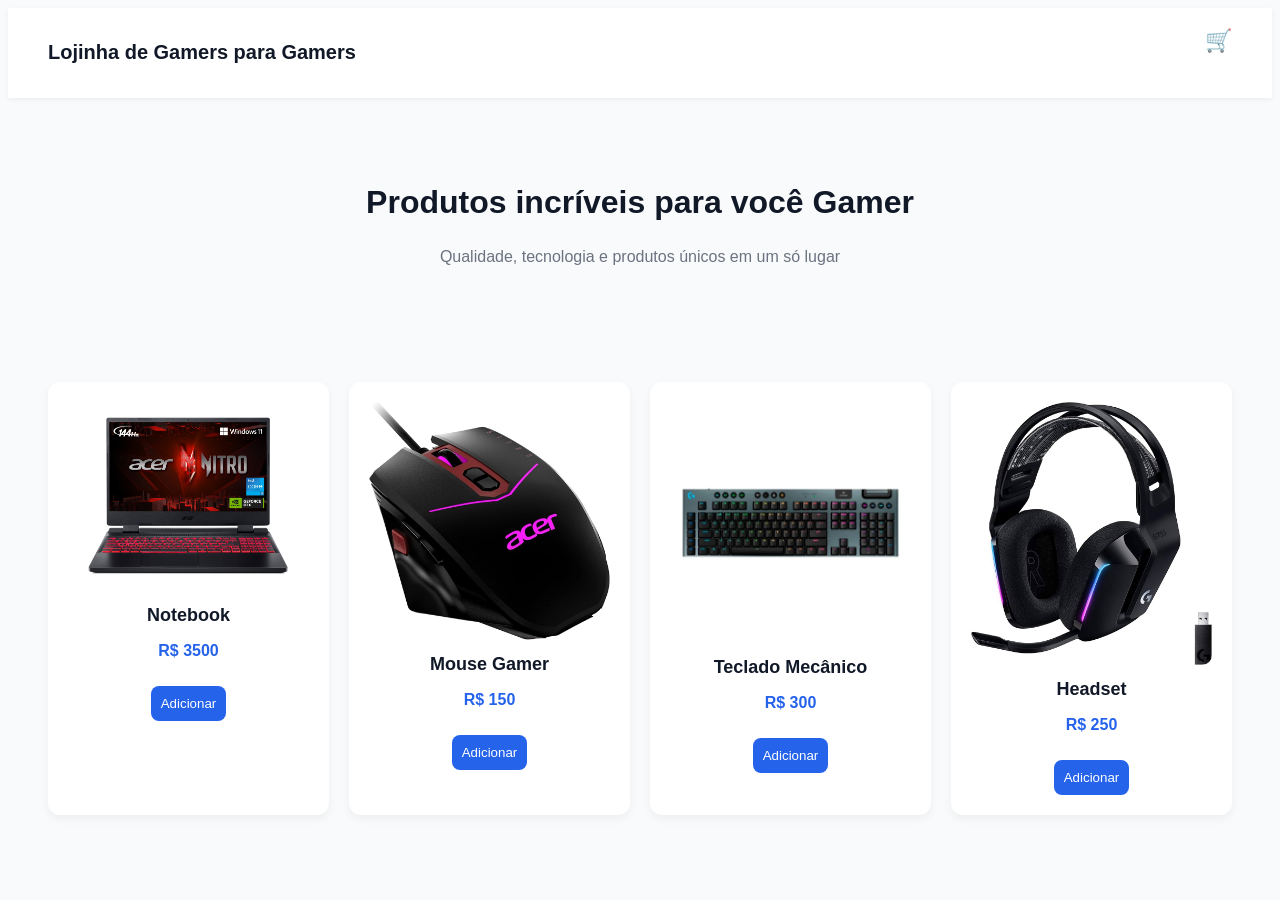
<file: index.html>
<!DOCTYPE html>
<html lang="pt-br">
<head>
<meta charset="UTF-8">
<title>Mini E-commerce Gamer</title>
<link rel="stylesheet" href="./Styles/style.css">
</head>

<body>

<!-- HEADER -->
<header class="header">
    <h1 class="logo">Lojinha de Gamers para Gamers</h1>
    <a href="cart.html" class="cart">
        🛒
        <span id="cartCount" class="cart-count">0</span>
    </a>

</header>

<!-- HERO -->
<section class="hero">
    <h2>Produtos incríveis para você Gamer</h2>
    <p>Qualidade, tecnologia e produtos únicos em um só lugar</p>
</section>

<!-- PRODUTOS -->
<section class="products" id="products">
    
    <!-- Produtos serão inseridos via JS -->
</section>


<script src="./Scripts/products.js"></script>
<script src="./Scripts/cart.js"></script>
<script src="./Scripts/main.js"></script>

<div id="toast"></div>

</body>
</html>
</file>
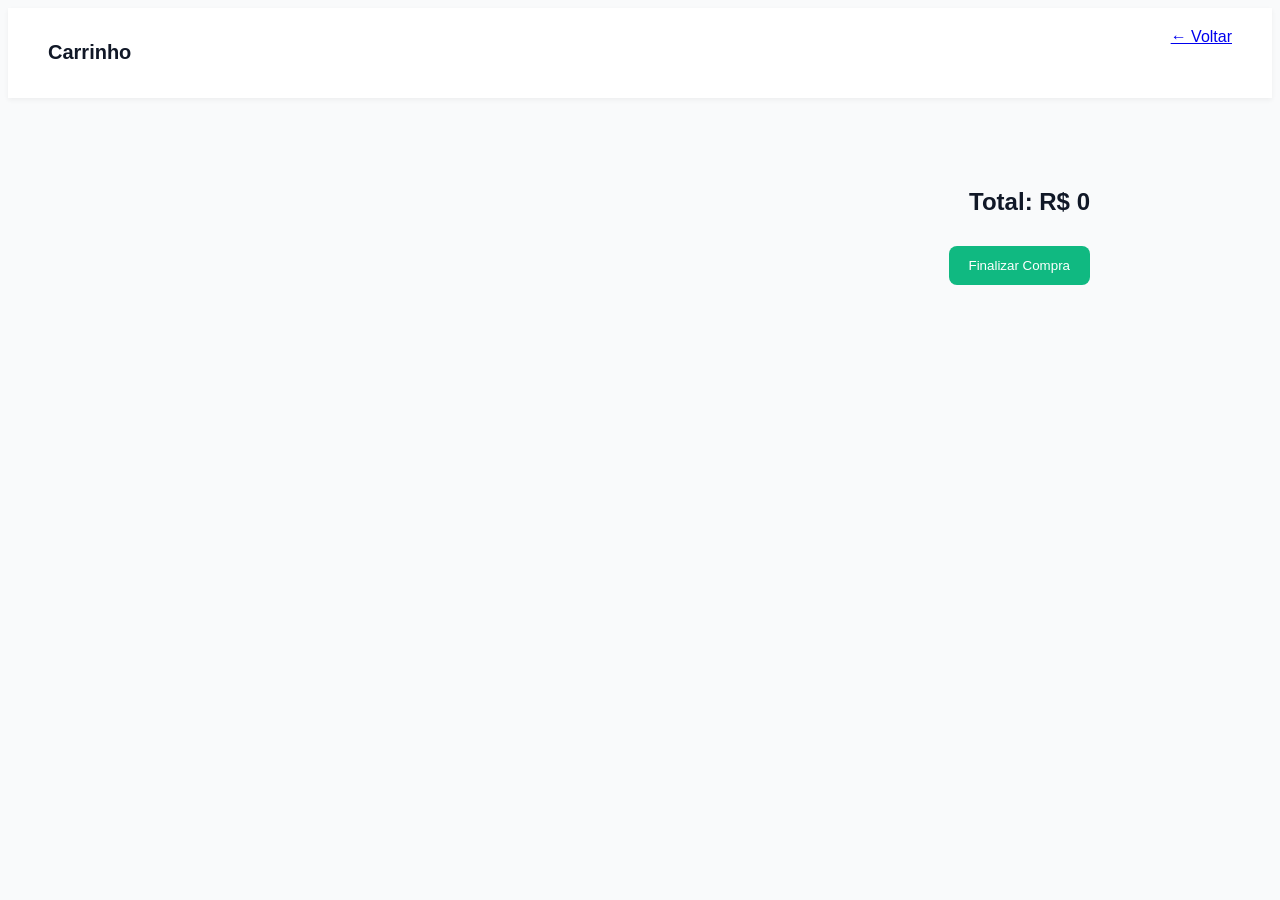
<file: cart.html>
<!DOCTYPE html>
<html lang="pt-br">
<head>
<meta charset="UTF-8">
<title>Carrinho</title>
<link rel="stylesheet" href="./Styles/style.css">
</head>

<body>

<header class="header">
    <h1 class="logo">Carrinho</h1>
    <a href="index.html">← Voltar</a>
</header>

<main class="cart-container">

    <div id="cartItems"></div>

    <div class="cart-summary">
        <h2>Total: R$ <span id="total">0</span></h2>
        <button class="checkout">Finalizar Compra</button>
    </div>

</main>

<script src="./Scripts/cart.js"></script>
<script src="./Scripts/cartPage.js"></script>

</body>
</html>
</file>
<file: Styles/style.css>
:root {
  --bg: #f9fafb;
  --card: #ffffff;
  --primary: #2563eb;
  --text: #111827;
  --subtext: #6b7280;
}
body {
    font-family: 'Segoe UI', sans-serif;
    background: #f9fafb;
    color: #111827;
}

/* HEADER */
.header {
    display: flex;
    justify-content: space-between;
    padding: 20px 40px;
    background: white;
    box-shadow: 0 2px 5px rgba(0,0,0,0.05);
}

.logo {
    font-size: 20px;
    font-weight: bold;
}

.cart {
    font-size: 20px;
    text-decoration: none;
}

/* HERO */
.hero {
    text-align: center;
    padding: 60px 20px;
}

.hero h2 {
    font-size: 32px;
}

.hero p {
    color: #6b7280;
}

/* PRODUTOS */
.products {
    display: grid;
    grid-template-columns: repeat(auto-fit, minmax(200px, 1fr));
    gap: 20px;
    padding: 40px;
}
.card {
    background: white;
    border-radius: 12px;
    padding: 20px;
    text-align: center;

    box-shadow: 0 4px 10px rgba(0,0,0,0.05);

    transition: 0.3s;
}

.card:hover {
    transform: translateY(-5px);
    box-shadow: 0 8px 20px rgba(0,0,0,0.1);
}

.card img {
    width: 100%;
    border-radius: 10px;
}

.card h3 {
    margin: 10px 0;
    font-size: 18px;
}

.card p {
    color: #2563eb;
    font-weight: bold;
}

.card button {
    margin-top: 10px;
    padding: 10px;

    border: none;
    border-radius: 8px;

    background: #2563eb;
    color: white;

    cursor: pointer;
    transition: 0.3s;
}

.card button:hover {
    background: #1d4ed8;
}
/* CONTAINER */
.cart-container {
    max-width: 900px;
    margin: 40px auto;
    padding: 20px;
}

/* ITEM */
.cart-item {
    display: flex;
    align-items: center;
    justify-content: space-between;

    background: white;
    padding: 15px;
    border-radius: 10px;

    margin-bottom: 15px;

    box-shadow: 0 4px 10px rgba(0,0,0,0.05);
}

.cart-item img {
    width: 80px;
    border-radius: 8px;
}

/* INFO */
.cart-item .info {
    flex: 1;
    margin-left: 15px;
}

/* BOTÃO */
.cart-item button {
    background: #ef4444;
    color: white;
    border: none;
    padding: 8px 12px;
    border-radius: 6px;
    cursor: pointer;
}

/* RESUMO */
.cart-summary {
    margin-top: 30px;
    text-align: right;
}

.checkout {
    margin-top: 10px;
    padding: 12px 20px;

    background: #10b981;
    color: white;

    border: none;
    border-radius: 8px;

    cursor: pointer;
}
#toast {
    position: fixed;
    bottom: 20px;
    right: 20px;

    background: #111827;
    color: white;

    padding: 12px 20px;
    border-radius: 8px;

    opacity: 0;
    pointer-events: none;

    transform: translateY(20px);
    transition: 0.3s;
}

/* quando ativo */
#toast.show {
    opacity: 1;
    transform: translateY(0);
}
.cart {
    position: relative;
    font-size: 22px;
    text-decoration: none;
}

.cart-count {
    position: absolute;
    top: -8px;
    right: -10px;

    background: #ef4444;
    color: white;

    font-size: 12px;
    font-weight: bold;

    padding: 3px 6px;
    border-radius: 50%;
}
</file>
